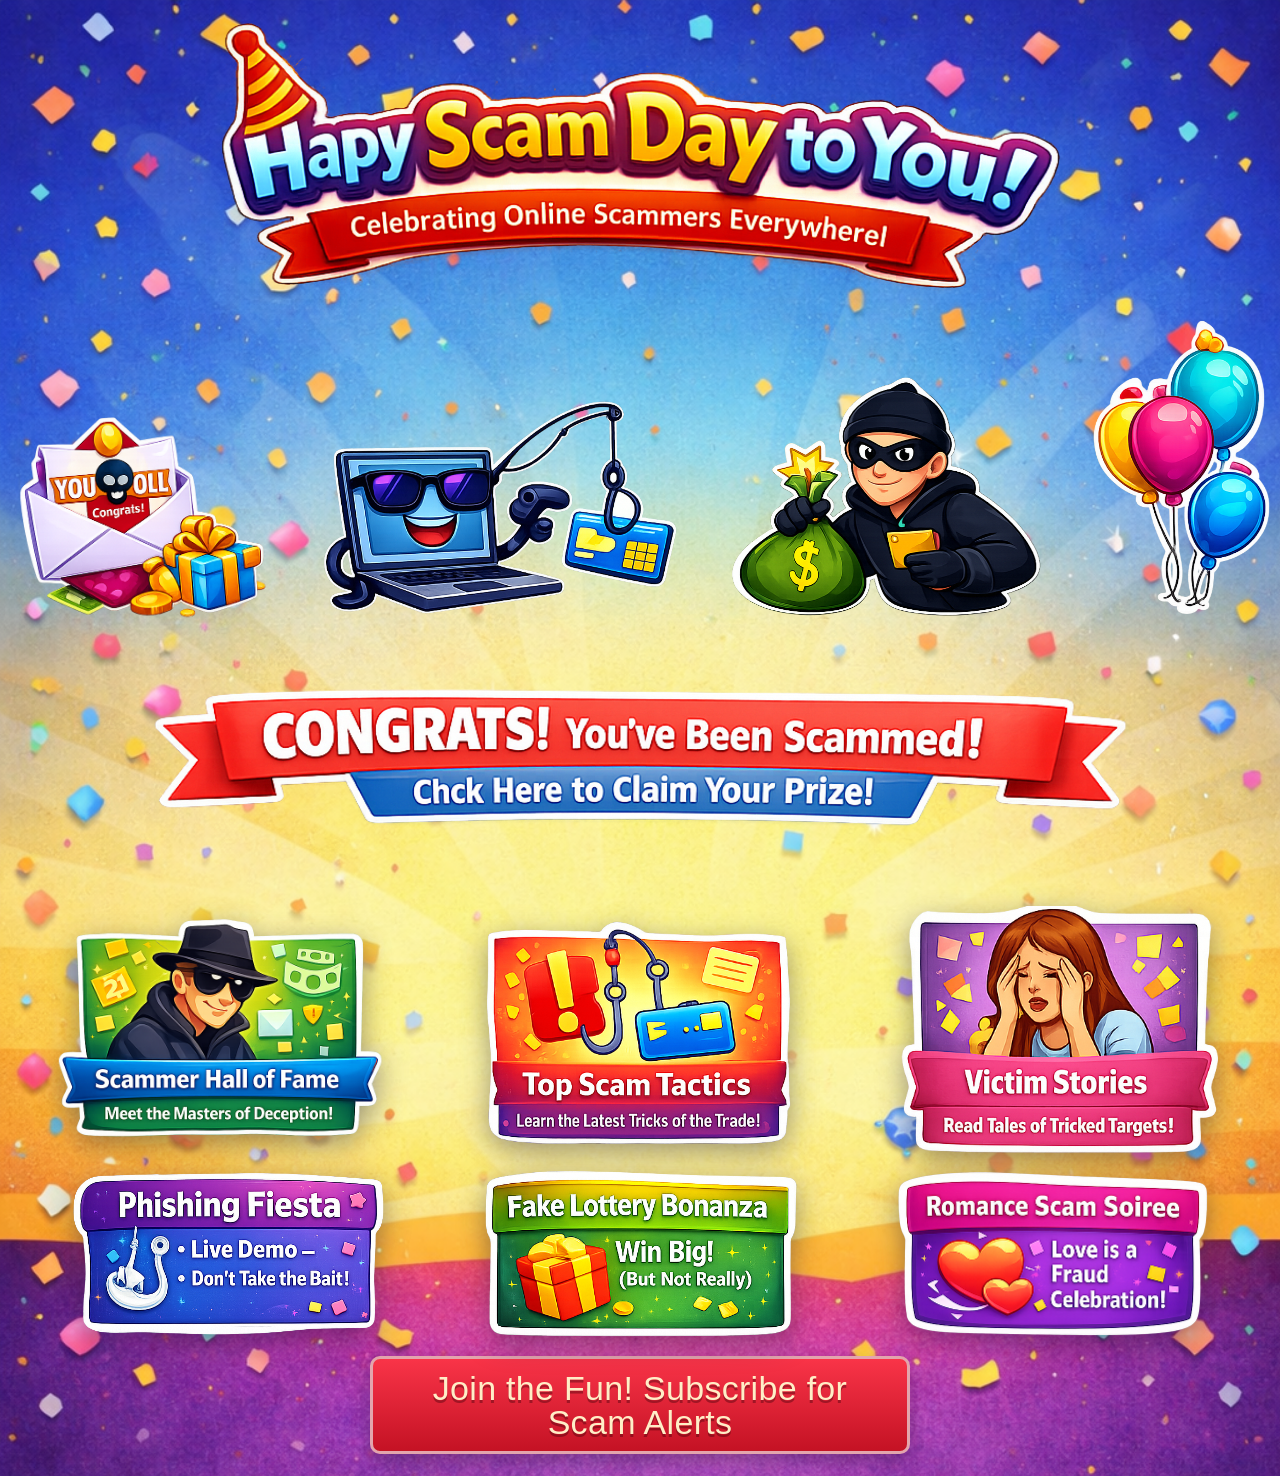
<file: index.html>
<!DOCTYPE html>
<html lang="en">
<head>
    <meta charset="UTF-8">
    <meta name="viewport" content="width=device-width, initial-scale=1.0">
    <title>Happy Scam Day to You</title>
    <link rel="stylesheet" href="styles/styles.css">
</head>
<body>
<main class="poster">
    <section class="hero" aria-label="Hero section">
        <div class="hero-title-wrap">
            <img class="hero-title" src="images/banner.png" alt="Happy Scam Day to You banner">
        </div>
        <div class="hero-icons">
            <img class="hero-paper" src="images/paper-letter.png" alt="Envelope and gift">
            <img class="hero-laptop" src="images/laptop.png" alt="Laptop with phishing hook">
            <img class="hero-thief" src="images/thieve.png" alt="Cartoon scammer holding money bag">
            <img class="hero-balloons" src="images/balloon-bouquet.png" alt="Balloons">
        </div>
        <div class="hero-cta-wrap">
            <a href="details.html" aria-label="Open details page">
                <img class="hero-cta" src="images/banner-2.png" alt="Congrats you've been scammed">
            </a>
        </div>
    </section>

    <section class="after-hero" aria-label="Poster content">
        <section class="cards cards-top" aria-label="Featured scam sections">
            <img src="images/scammer-hall-of-fame.png" alt="Scammer Hall of Fame card">
            <img src="images/top-scam-tactics.png" alt="Top Scam Tactics card">
            <img src="images/victim-stories.png" alt="Victim Stories card">
        </section>

        <section class="events" aria-label="Today's events">
            <div class="cards cards-events">
                <img src="images/phishing-fiesta.png" alt="Phishing Fiesta card">
                <img src="images/fake-lottery-bonanza.png" alt="Fake Lottery Bonanza card">
                <img src="images/romance-scam.png" alt="Romance Scam Soiree card">
            </div>
        </section>

        <section class="join" aria-label="Subscribe call to action">
            <a href="details.html" class="join-btn">Join the Fun! Subscribe for Scam Alerts</a>
        </section>
    </section>
</main>
</body>
</html>
</file>
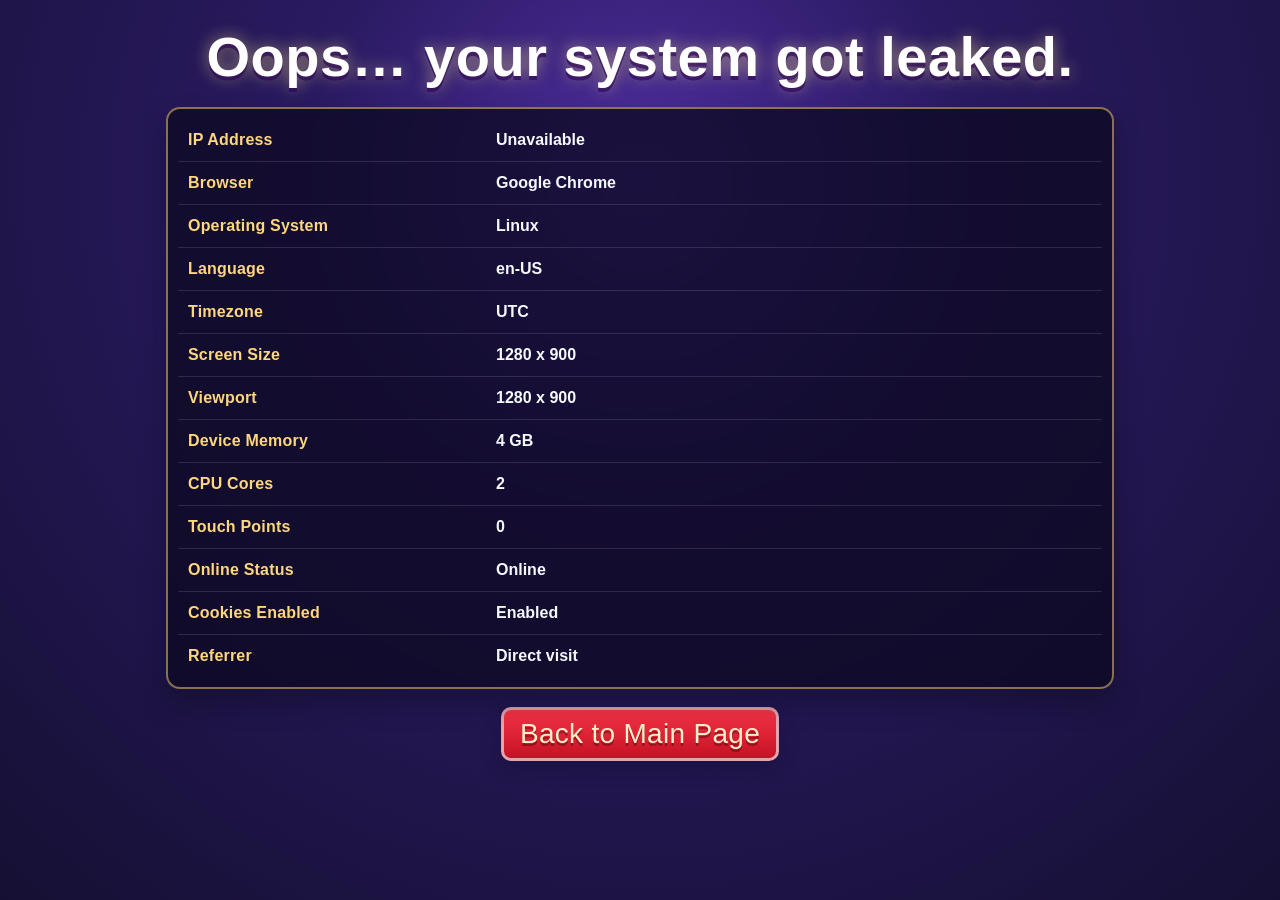
<file: details.html>
<!DOCTYPE html>
<html lang="en">
<head>
    <meta charset="UTF-8">
    <meta name="viewport" content="width=device-width, initial-scale=1.0">
    <title>Scan Results</title>
    <link rel="stylesheet" href="styles/details.css">
</head>
<body>
<main class="details-page">
    <header class="details-header">
        <h1>Oops… your system got leaked.</h1>
    </header>

    <section class="details-card" aria-label="Client details">
        <div class="row"><span>IP Address</span><strong id="ipAddress">Loading...</strong></div>
        <div class="row"><span>Browser</span><strong id="browser">-</strong></div>
        <div class="row"><span>Operating System</span><strong id="os">-</strong></div>
        <div class="row"><span>Language</span><strong id="language">-</strong></div>
        <div class="row"><span>Timezone</span><strong id="timezone">-</strong></div>
        <div class="row"><span>Screen Size</span><strong id="screen">-</strong></div>
        <div class="row"><span>Viewport</span><strong id="viewport">-</strong></div>
        <div class="row"><span>Device Memory</span><strong id="memory">-</strong></div>
        <div class="row"><span>CPU Cores</span><strong id="cores">-</strong></div>
        <div class="row"><span>Touch Points</span><strong id="touch">-</strong></div>
        <div class="row"><span>Online Status</span><strong id="online">-</strong></div>
        <div class="row"><span>Cookies Enabled</span><strong id="cookies">-</strong></div>
        <div class="row"><span>Referrer</span><strong id="referrer">-</strong></div>
    </section>

    <nav class="actions" aria-label="Page actions">
        <a class="btn" href="index.html">Back to Main Page</a>
    </nav>
</main>
<script src="scripts/details.js"></script>
</body>
</html>
</file>
<file: styles/styles.css>
* {
    box-sizing: border-box;
}

:root {
    --shadow-heavy: 0 14px 26px rgba(10, 10, 30, 0.4);
    --shadow-soft: 0 8px 18px rgba(15, 10, 35, 0.3);
}

body {
    margin: 0;
    min-height: 100vh;
    font-family: "Trebuchet MS", "Franklin Gothic Medium", "Arial Narrow", Arial, sans-serif;
    color: #fff;
    background: radial-gradient(circle at 50% 20%, #4f2fa1 0%, #2a1a61 35%, #151033 100%);
    display: flex;
    justify-content: center;
    padding: 0;
}

.poster {
    min-height: 100vh;
    border-radius: 0;
    overflow: hidden;
    background: url("../images/background.png") center top / cover no-repeat;
    box-shadow: var(--shadow-heavy);
}

.hero {
    position: relative;
    display: flex;
    flex-direction: column;
    align-items: center;
    padding-top: 2vh;
    min-height: 100vh;
}

.hero-icons img {
    display: block;
    height: auto;
    transition: transform 220ms ease, filter 220ms ease;
    will-change: transform;
}

.hero-title-wrap {
    position: relative;
    width: min(86%, 860px);
}

.hero-title {
    display: block;
    width: 100%;
    height: auto;
}

.hero-icons {
    position: relative;
    width: 100%;
    margin-top: 3vh;
    display: flex;
    justify-content: center;
    align-items: flex-end;
    gap: 3vw;
    padding: 0 3vw;
}

.hero-cta-wrap {
    position: relative;
    width: 100%;
    margin-top: 8vh;
    display: flex;
    justify-content: center;
}

.hero-cta-wrap a {
    display: block;
    width: min(100%, 960px);
}

.hero-paper {
    width: 36%;
    max-width: 280px;
}

.hero-laptop {
    width: 43%;
    max-width: 360px;
}

.hero-thief {
    width: 40%;
    max-width: 330px;
}

.hero-balloons {
    width: 25%;
    max-width: 190px;
}

.hero-cta {
    width: 100%;
    max-width: none;
    height: auto;
    transform: scale(1.02);
    transition: transform 220ms ease, filter 220ms ease;
}

.hero-icons img:hover {
    transform: translateY(-0.8vh) scale(1.04);
    filter: drop-shadow(0 0 18px rgba(255, 244, 170, 0.9))
            drop-shadow(0 12px 24px rgba(255, 226, 120, 0.65));
}

.hero-cta:hover {
    transform: scale(1.05);
    filter: drop-shadow(0 0 22px rgba(255, 245, 170, 0.95))
            drop-shadow(0 14px 26px rgba(255, 220, 105, 0.7));
}

@media (prefers-reduced-motion: reduce) {
    .hero-icons img,
    .hero-cta {
        transition: none;
    }

    .cards img,
    .safety-card,
    .join-btn {
        transition: none;
    }
}

.cards {
    display: grid;
    grid-template-columns: repeat(3, minmax(0, 1fr));
    align-items: center;
    justify-items: center;
    gap: 10px;
    padding: 10px 16px;
}

.cards img {
    width: 80%;
    height: auto;
    filter: drop-shadow(0 8px 14px rgba(24, 18, 58, 0.42));
    transition: transform 220ms ease, filter 220ms ease;
}

img:hover {
    transform: translateY(-0.8vh) scale(1.03);
    filter: drop-shadow(0 0 18px rgba(255, 244, 170, 0.9))
            drop-shadow(0 12px 24px rgba(255, 226, 120, 0.65));
}

.cards-top {
    margin-top: -4px;
}

.events,
.warning {
    padding: 4px 12px 8px;
}

.events h2,
.warning h2 {
    margin: 6px auto 12px;
    max-width: 540px;
    text-align: center;
    font-family: "Impact", "Arial Black", sans-serif;
    font-size: clamp(30px, 4vw, 42px);
    line-height: 1.05;
    color: #fff;
    text-shadow: 0 4px 0 rgba(42, 0, 81, 0.6), 0 0 14px rgba(255, 233, 131, 0.55);
    letter-spacing: 0.4px;
}

.cards-events {
    padding-top: 0;
    padding-bottom: 0;
}

.safety-grid {
    display: grid;
    grid-template-columns: repeat(3, minmax(0, 1fr));
    gap: 12px;
    margin: 4px 6px 0;
}

.safety-card {
    position: relative;
    border-radius: 8px;
    min-height: 96px;
    border: 3px solid #efe0a0;
    display: flex;
    align-items: flex-end;
    justify-content: center;
    padding: 10px;
    box-shadow: var(--shadow-soft);
    transition: transform 220ms ease, box-shadow 220ms ease, filter 220ms ease;
}

.safety-card:hover {
    transform: translateY(-0.6vh) scale(1.02);
    box-shadow: 0 12px 24px rgba(255, 226, 120, 0.45);
    filter: drop-shadow(0 0 16px rgba(255, 244, 170, 0.75));
}

.safety-card h3 {
    margin: 0;
    text-align: center;
    font-family: "Impact", "Arial Black", sans-serif;
    letter-spacing: 0.35px;
    font-size: 35px;
    color: #fff9de;
    text-shadow: 0 3px 0 rgba(0, 0, 0, 0.35);
}

.yellow {
    background: linear-gradient(180deg, #f0cd3f 0%, #cc9115 100%);
}

.blue {
    background: linear-gradient(180deg, #2f7ad9 0%, #1e4c9c 100%);
}

.red {
    background: linear-gradient(180deg, #ef5648 0%, #ba2d2a 100%);
}

.join {
    display: flex;
    justify-content: center;
    padding: 8px 14px 22px;
}

.join-btn {
    display: inline-block;
    width: min(540px, 100%);
    text-align: center;
    text-decoration: none;
    background: linear-gradient(180deg, #f93448 0%, #c41224 100%);
    color: #ffeec7;
    border: 3px solid #e3a5ad;
    border-radius: 10px;
    padding: 12px 18px;
    font-family: "Impact", "Arial Black", sans-serif;
    font-size: clamp(23px, 3.4vw, 34px);
    line-height: 1;
    letter-spacing: 0.3px;
    text-shadow: 0 3px 0 rgba(64, 0, 10, 0.4);
    box-shadow: var(--shadow-soft);
    transition: transform 220ms ease, filter 220ms ease, box-shadow 220ms ease;
}

.join-btn:hover {
    transform: translateY(-0.4vh) scale(1.03);
    box-shadow: 0 14px 26px rgba(255, 220, 105, 0.55);
    filter: drop-shadow(0 0 18px rgba(255, 245, 170, 0.9));
}

@media (max-width: 760px) {
    .hero-icons {
        margin-top: 4vh;
        gap: 2.5vw;
        padding: 0 2vw;
    }

    .hero {
        min-height: 100vh;
    }

    .hero-paper {
        width: 31%;
    }

    .hero-laptop {
        width: 39%;
    }

    .hero-thief {
        width: 36%;
    }

    .hero-balloons {
        width: 20%;
    }

    .hero-cta {
        width: min(100%, 960px);
    }

    .hero-cta-wrap {
        margin-top: 7vh;
    }

    .cards,
    .safety-grid {
        grid-template-columns: 1fr;
    }

    .cards {
        gap: 6px;
    }

    .cards img {
        width: min(94%, 420px);
    }

    .events h2,
    .warning h2 {
        font-size: clamp(28px, 8vw, 40px);
        max-width: 95%;
    }

    .safety-card h3 {
        font-size: clamp(32px, 8.2vw, 44px);
    }
}
</file>
<file: styles/details.css>
* {
    box-sizing: border-box;
}

body {
    margin: 0;
    min-height: 100vh;
    font-family: "Trebuchet MS", "Franklin Gothic Medium", "Arial Narrow", Arial, sans-serif;
    color: #fff;
    background: radial-gradient(circle at 50% 20%, #4f2fa1 0%, #2a1a61 35%, #151033 100%);
}

.details-page {
    max-width: 980px;
    margin: 0 auto;
    padding: 24px 16px 40px;
}

.details-header {
    text-align: center;
    margin-bottom: 18px;
}

.details-header h1 {
    margin: 0;
    font-family: "Impact", "Arial Black", sans-serif;
    font-size: clamp(34px, 5vw, 56px);
    letter-spacing: 0.5px;
    text-shadow: 0 4px 0 rgba(42, 0, 81, 0.6), 0 0 16px rgba(255, 233, 131, 0.55);
}

.details-header p {
    margin: 8px 0 0;
    color: #f6e7ff;
    font-size: clamp(16px, 2vw, 20px);
}

.details-card {
    background: rgba(14, 10, 35, 0.78);
    border: 2px solid rgba(255, 216, 118, 0.5);
    border-radius: 14px;
    padding: 10px;
    box-shadow: 0 14px 26px rgba(10, 10, 30, 0.4);
    backdrop-filter: blur(4px);
}

.row {
    display: grid;
    grid-template-columns: minmax(140px, 1fr) 2fr;
    gap: 10px;
    align-items: center;
    padding: 12px 10px;
    border-bottom: 1px solid rgba(255, 255, 255, 0.12);
}

.row:last-child {
    border-bottom: 0;
}

.row span {
    color: #ffd77e;
    font-weight: 700;
    letter-spacing: 0.2px;
}

.row strong {
    margin: 0;
    color: #f5f8ff;
    font-weight: 700;
    word-break: break-word;
}

.actions {
    display: flex;
    justify-content: center;
    margin-top: 18px;
}

.btn {
    text-decoration: none;
    background: linear-gradient(180deg, #f93448 0%, #c41224 100%);
    color: #ffeec7;
    border: 3px solid #e3a5ad;
    border-radius: 10px;
    padding: 10px 16px;
    font-family: "Impact", "Arial Black", sans-serif;
    font-size: clamp(20px, 2.8vw, 28px);
    line-height: 1;
    letter-spacing: 0.3px;
    text-shadow: 0 3px 0 rgba(64, 0, 10, 0.4);
    box-shadow: 0 8px 18px rgba(15, 10, 35, 0.3);
}

.btn:hover {
    transform: translateY(-0.4vh) scale(1.03);
    filter: drop-shadow(0 0 18px rgba(255, 245, 170, 0.9));
}

@media (max-width: 640px) {
    .row {
        grid-template-columns: 1fr;
        gap: 4px;
        padding: 10px 8px;
    }
}
</file>
